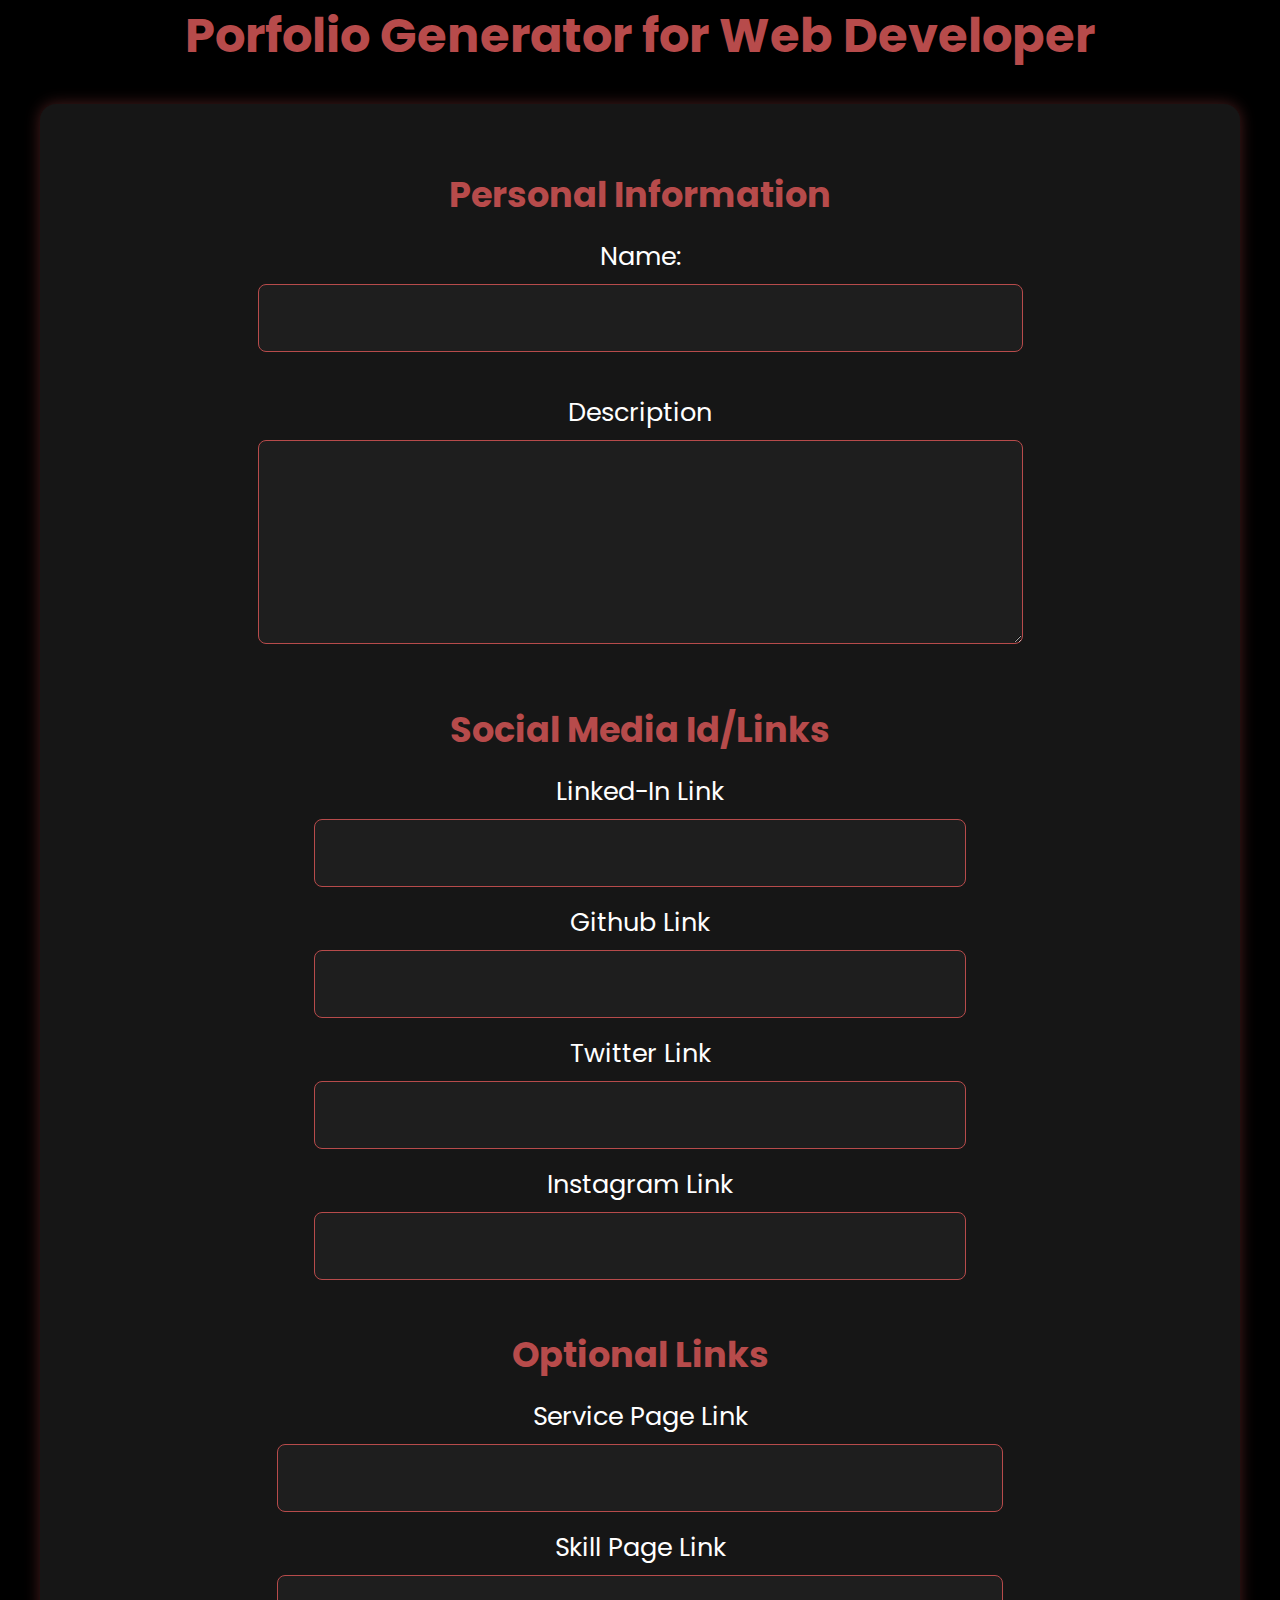
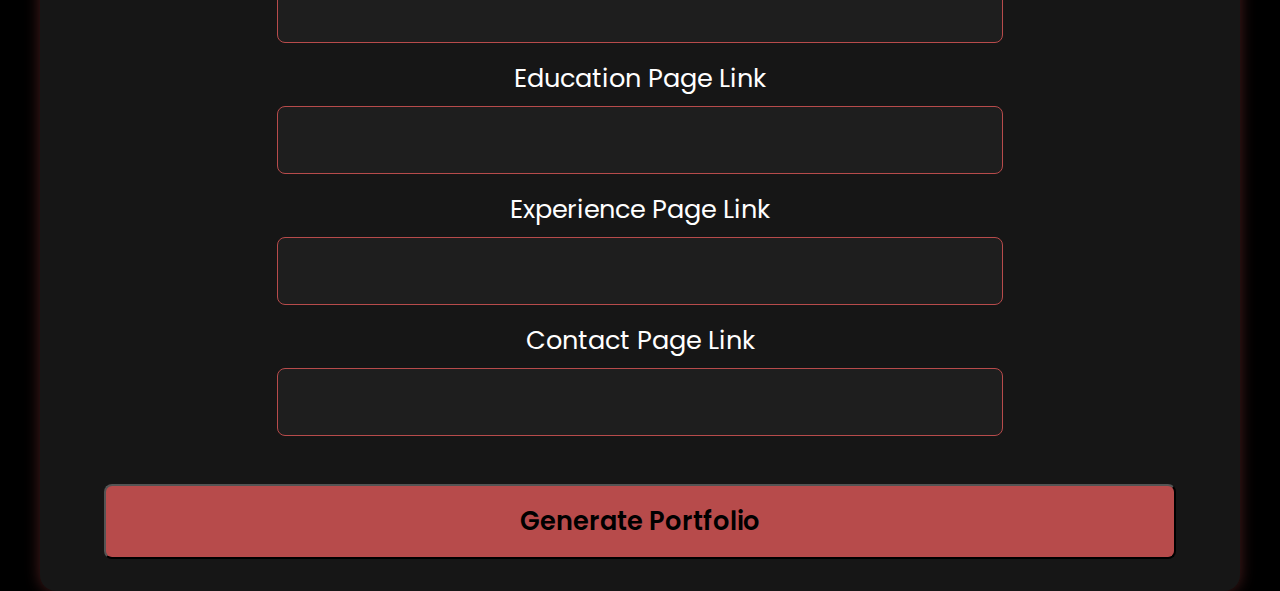
<file: index.html>
<!DOCTYPE html>
<html lang="en">
<head>
    <meta charset="UTF-8">
    <meta name="viewport" content="width=device-width, initial-scale=1.0">
    <link rel="stylesheet" href="index-style.css">
    <title>Porfolio Generator</title>
</head>
<body>
    <div class="container">
        <h1 class="pf-gen">Porfolio Generator for Web Developer</h1>
        <form action="">
            <h2>Personal Information</h2>
            <div class="Information">
            <label for="name">Name: <input type="text" id="name" name=""></label><br>
            <label for="descrip">Description<textarea id="descrip" name="" cols="30" rows="5"></textarea></label>
            </div>
            <h2>Social Media Id/Links</h2>
            <div class="Social-Links">
                <label for="linkedin-link">Linked-In Link<input type="url" id="linkedin-link"></label>
                <label for="github-link">Github Link<input type="url" id="github-link"></label>
                <label for="twitter-link">Twitter Link<input type="url" id="twitter-link"></label>
                <label for="instagram-link">Instagram Link<input type="url" id="instagram-link"></label>
            </div>
            <h2>Optional Links</h2>
            <div class="navigation-links">
                <label for="Service-link">Service Page Link<input type="url" id="Service-link"></label>
                <label for="Skill-link">Skill Page Link<input type="url" id="Skill-link"></label>
                <label for="education-link">Education Page Link<input type="url" id="education-link"></label>
                <label for="experience-link">Experience Page Link<input type="url" id="experience-link"></label>
                <label for="contact-link">Contact Page Link<input type="url" id="contact-link"></label>
            </div>
            <button type="button" id="GP" onclick="saveData()">Generate Portfolio</button>
        </form>
    </div>
    <script src="index.js"></script>
</body>
</html>
</file>
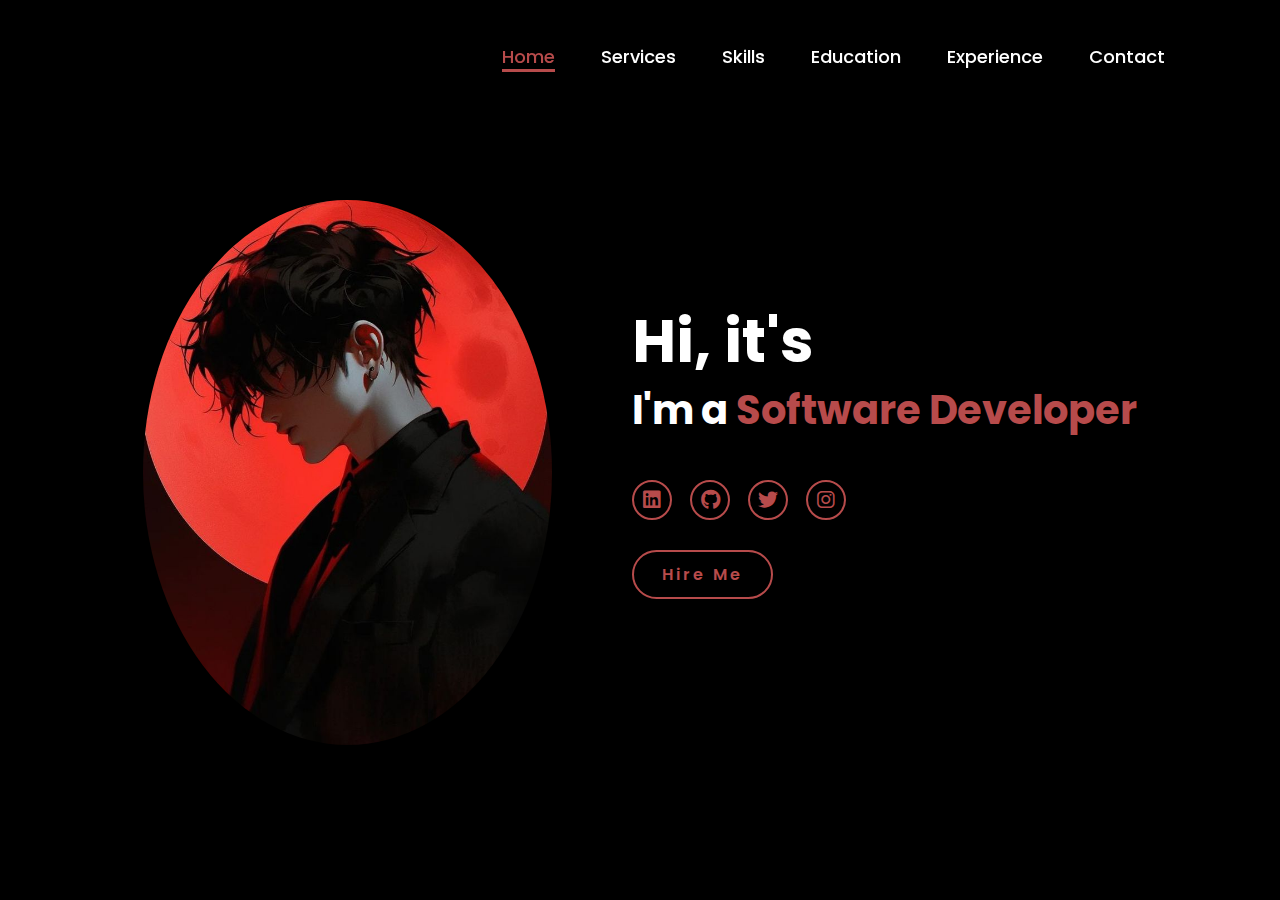
<file: template.html>
<!DOCTYPE html>
<html lang="en">
<head>
    <meta charset="UTF-8">
    <meta name="viewport" content="width=device-width, initial-scale=1.0">
    <link rel="stylesheet" href="https://cdnjs.cloudflare.com/ajax/libs/font-awesome/6.5.2/css/all.min.css">
    <link rel="stylesheet" href="style.css">
    <title>Portfolio</title>
</head>
<body>
    <header href="#" class="logo">
        <a href="#" class="logo" id="logo-name">Nishant</a>
        <nav>
            <a href="#" class="active">Home</a>
            <a href="#" id="Service">Services</a>
            <a href="#" id="Skill">Skills</a>
            <a href="#" id="Education">Education</a>
            <a href="#" id="Experience">Experience</a>
            <a href="#" id="Contact">Contact</a>
        </nav>
    </header>
    <section class="home">
        <div class="home-img">
            <img src="main.jpg" alt="">
        </div>
        <div class="home-content">
            <h1>Hi, it's <span id="span-name">Nishant</span></h1>
            <h3 class="typing-text">I'm a <span></span></h3>
            <p id="temp-description">Lorem ipsum dolor sit, amet consectetur adipisicing elit. Minus labore dolores esse. Odit similique doloribus tenetur doloremque, sunt commodi in ipsa repudiandae debitis deleniti blanditiis quibusdam quaerat neque asperiores ea.</p>
            <div class="social-icons">
                <a href="#" id="Linked-In"><i class="fa-brands fa-linkedin"></i></a>
                <a href="#" id="Github"><i class="fa-brands fa-github"></i></a>
                <a href="#" id="Twitter"><i class="fa-brands fa-twitter"></i></a>
                <a href="#" id="Instagram"><i class="fa-brands fa-instagram"></i></a>
            </div>
            <div><a href="#" class="btn">Hire Me</a></div>
        </div>
    </section>
    <script src="template.js"></script>
</body>
</html>
</file>
<file: index-style.css>
/* index-style.css */

@import url('https://fonts.googleapis.com/css2?family=Poppins:wght@100;200;300;400;500;600&display=swap');

* {
    margin: 0;
    padding: 0;
    box-sizing: border-box;
    font-family: 'Poppins', sans-serif;
}

html, body {
    height: 100%;
    display: block;
    justify-content: center;
    align-items: center;
    background-color: black;
    color: white;
}

.container {
    display: flex;
    flex-direction: column;
    align-items: center;
    text-align: center;
}

h1.pf-gen {
    font-size: 3rem;
    color: #b74b4b;
    margin-bottom: 2rem;
}

form {
    background-color: #161616;
    padding: 2rem 4rem;
    border-radius: 1rem;
    box-shadow: 0 0 15px rgba(183, 75, 75, 0.4);
    width: 100%;
    max-width: 1200px; /* Adjust the max-width as needed */
    display: flex;
    flex-direction: column;
    align-items: center;
}

h2 {
    font-size: 2.2rem;
    color: #b74b4b;
    margin: 2rem 0 1rem;
    width: 100%;
    text-align: center;
}

label {
    display: block;
    font-size: 1.6rem;
    color: white;
    margin-bottom: 1rem;
    width: 100%;
}

input[type="text"],
textarea, input[type="url"] {
    width: 100%;
    padding: 1rem;
    font-size: 1.4rem;
    background-color: #1e1e1e;
    border-radius: 0.5rem;
    color: white;
    border: 1px solid #b74b4b;
    margin-top: 0.5rem;
    transition: 0.3s ease;
}

input[type="text"]:focus,
textarea:focus, input[type="url"]:focus {
    border-color: #b74b4b;
    background-color: #292929;
    outline: none;
}

button {
    width: 100%;
    padding: 1rem;
    font-size: 1.6rem;
    font-weight: 600;
    color: black;
    background-color: #b74b4b;
    border-radius: 0.5rem;
    cursor: pointer;
    transition: 0.3s ease;
    margin-top: 2rem;
}

button:hover {
    background-color: white;
    color: #b74b4b;
    box-shadow: 0 0 10px #b74b4b;
}




@media (max-width: 600px) {
    body {
        padding: 2rem;
    }

    form {
        padding: 2rem;
    }

    h1.pf-gen {
        font-size: 2.5rem;
    }

    h2 {
        font-size: 1.8rem;
    }
}
</file>
<file: style.css>
@import url('https://fonts.googleapis.com/css2?family=Poppins:wght@100;200;300;400;500;600&display=swap');

*{
    margin: 0;
    padding: 0;
    box-sizing: border-box;
    text-decoration: none;
    border: none;
    outline: none;
    font-family: 'Poppins', sans-serif;
}

html{
    font-size: 62.5%;
}

body{
    width: 100%;
    height: 100vh;
    overflow-x: hidden;
    background-color: black;
    color: white;
}

header{
    margin-top: 20px;
    position: fixed;
    top: 0;
    left: 0;
    width: 100%;
    padding: 1rem 9%;
    background-color: transparent;
    filter: drop-shadow(10px);
    display: flex;
    justify-content: space-between;
    align-items: center;
    z-index: 100;
}

.logo{
    font-size: 3rem;
    color: #b74b4b;
    font-weight: 800;
    cursor: pointer;
    transition: 0.5s ease;
}

.logo:hover{
    transform: scale(1.1);
}

nav a{
    font-size: 1.8rem;
    color: white;
    margin-left: 4rem;
    font-weight: 500;
    transition: 0.3s ease;
    border-bottom: 3px solid transparent;
}

nav a:hover,
nav a.active{
    color: #b74b4b;
    border-bottom: 3px solid #b74b4b;
}

@media(max-width:995px){
    nav{
        position: absolute;
        display: none;
        top: 0;
        right: 0;
        width: 40%;
        border-left: 3px solid #b74b4b;
        border-bottom: 3px solid #b74b4b;
        border-bottom-left-radius: 2rem;
        padding: 1rem solid;
        background-color: #161616;
        border-top: 0.1rem solid rgba(0,0,0,0.1);
    }

    nav.active{
        display: block;
    }

    nav a{
        display: block;
        font-size: 2rem;
        margin: 3rem 0;
    }

    nav a:hover,
    nav a.active{
        padding: 1rem;
        border-radius: 0.5rem;
        border-bottom: 0.5rem solid #b74b4b;
    }
}

section{
    min-height: 100vh;
    padding: 5rem 9% 5rem;
}

.home{
    display: flex;
    justify-content: center;
    align-items: center;
    gap: 8rem;
    background-color: black;
}

.home .home-content h1{
    font-size: 6rem;
    font-weight: 700;
    line-height: 1.3;
}

span{
    color: #b74b4b;
}

.home-content h3{
    font-size: 4rem;
    margin-bottom: 1rem;
    font-weight: 700;
}

.home-content p{
    font-size: 1.6rem;
}

.home-img{
    margin-top: 50px;
    border-radius: 50%;
}

.home-img img{
    position: relative;
    width: 32vw;
    border-radius: 50%;
    box-shadow: 0 0 25px solid #b74b4b;
    cursor: pointer;
    transition: 0.2s linear;
}

.home-img img:hover{
    font-size: 1.8rem;
    font-weight: 500;
}

.social-icons a{
    display: inline-flex;
    justify-content: center;
    align-items: center;
    width: 4rem;
    height: 4rem;
    background-color: transparent;
    border: 0.2rem solid #b74b4b;
    font-size: 2rem;
    border-radius: 50%;
    margin: 3rem 1.5rem 3rem 0;
    transition: 0.3s ease;
    color: #b74b4b;
}

.social-icons a:hover{
    color: black;
    transform: scale(1.3) translateY(-5px);
    background-color: #b74b4b;
    box-shadow: 0  0 25px #b74b4b;
}

.btn{
    display: inline-block;
    padding: 1rem 2.8rem;
    background-color: black;
    border-radius: 4rem;
    font-size: 1.6rem;
    color: #b74b4b;
    letter-spacing: 0.3rem;
    font-weight: 600;
    border: 2px solid #b74b4b;
    transition: 0.3s ease;
    cursor: pointer;
}

.btn:hover{
    transform: scale3d(1.03);
    background-color: #b74b4b;
    color: black;
    box-shadow: 0 0 25px #b74b4b;
}

.typing-text{
    font-size: 34px;
    font-weight: 600;
    min-width: 280px;
}

.typing-text span{
    position: relative;
}

.typing-text span::before{
    content: "Software Developer";
    color: #b74b4b;
    animation: words 20s infinite;
}

.typing-text span::after{
    content: "";
    background-color: black;
    position: absolute;
    width: calc(100% + 8px);
    height: 100%;
    border-left: 3px solid black;
    right: -8;
    animation: cursor 0.6s infinite;
}

@keyframes cursor{
    to{
        border-left: 3px solid #b74b4b;
    }
}

@keyframes words{
    0%, 20%{
        content: "Web Developer";
    }
    21%, 40%{
        content: "Developer";
    }
    41%, 60%{
        content: "Web Designer";
    }
   
}

@media (max-width: 1000px){
    .home{
        gap: 4rem;
    }
}

@media(max-width:995px){
    .home{
        flex-direction: column;
        margin: 5rem 4rem;
    }

    .home .home-content h3{
        font-size: 2.5rem;
    }

    .home-content h1{
        font-size: 5rem;
    }

    .home-img img{
        width: 70vw;
        margin-top: 4rem;
    }
}
</file>
